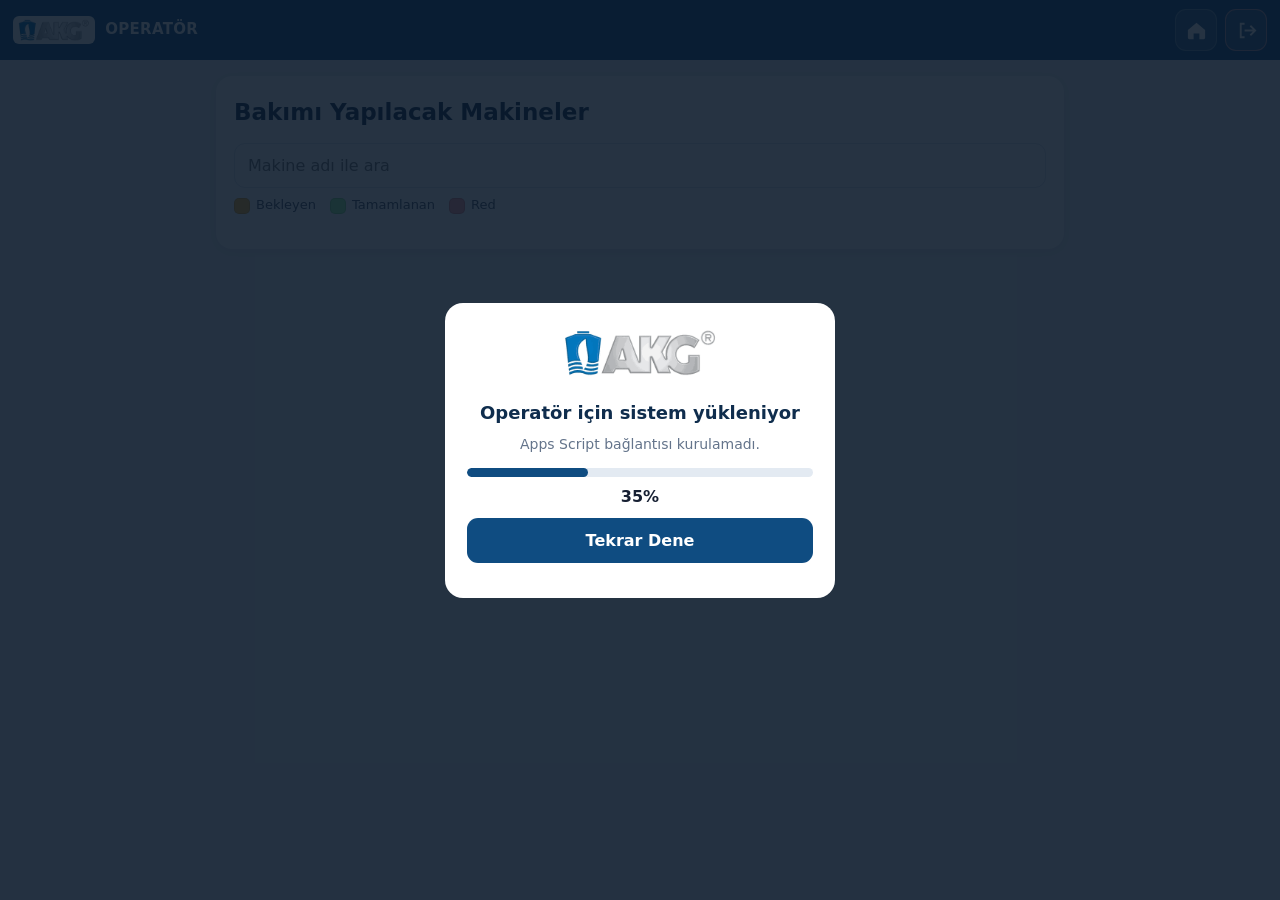
<file: weekly-maintenance.html>
<!doctype html>
<html lang="tr">
<head>
<meta charset="utf-8">
<meta name="viewport" content="width=device-width,initial-scale=1,viewport-fit=cover">
<title>OP Paneli V5.4.34</title>
<link rel="preconnect" href="https://script.google.com" crossorigin>
<link rel="dns-prefetch" href="https://script.google.com">
<link rel="preconnect" href="https://script.googleusercontent.com" crossorigin>
<link rel="preconnect" href="https://lh3.googleusercontent.com" crossorigin>
<link rel="dns-prefetch" href="https://unpkg.com">
<link rel="dns-prefetch" href="https://cdn.jsdelivr.net">
<link rel="stylesheet" href="style.css">
<link rel="stylesheet" href="mobil-tasma-duzeltme.css">
<style>
/* ===== Makine kartı ve durum barı ===== */
.machine-card{display:block;width:100%;max-width:100%;text-align:left;background:#fff;color:#172033;border:1px solid #dce5ef;border-radius:12px;padding:14px 16px;margin:10px 0;cursor:pointer;font:inherit}
.machine-card:hover{border-color:#0f4c81;box-shadow:0 4px 14px #0f172a18}
.machine-card .mc-name{display:block;font-size:17px;font-weight:800;color:#0f2d4d;margin-bottom:10px;line-height:1.25;overflow-wrap:anywhere;min-width:0}
.step-bar{display:flex;flex-wrap:wrap;gap:6px;max-width:100%}
.step{display:grid;place-items:center;min-width:34px;height:34px;padding:0 8px;border-radius:9px;font-weight:900;font-size:15px;color:#1b2430;border:1px solid #00000022;line-height:1;flex:0 0 auto}
.step.bekleyen{background:#FFB733}
.step.tamamlanan{background:#99FF99}
.step.red{background:#FF9999}
.step-legend{display:flex;flex-wrap:wrap;gap:14px;align-items:center;margin:4px 0 14px;font-size:13px;color:#475569}
.step-legend span{display:flex;align-items:center;gap:6px}
.step-legend i{width:16px;height:16px;border-radius:5px;border:1px solid #00000022;display:inline-block;flex:none}
.mc-progress{display:block;margin-top:9px;font-size:12px;color:#64748b;font-weight:700;overflow-wrap:anywhere}
#taskList .listBtn{display:flex;align-items:flex-start;gap:12px;width:100%;max-width:100%;text-align:left}
.task-no{display:grid;place-items:center;min-width:34px;height:34px;border-radius:9px;font-weight:900;color:#1b2430;border:1px solid #00000022;flex:0 0 auto;margin-top:2px}
.task-no.bekleyen{background:#FFB733}
.task-no.tamamlanan{background:#99FF99}
.task-no.red{background:#FF9999}
.task-text{display:flex;flex-direction:column;gap:3px;flex:1 1 auto;min-width:0;text-align:left}
.task-text b{font-size:15px;line-height:1.3;overflow-wrap:anywhere}
.task-text small{color:#64748b;line-height:1.3;overflow-wrap:anywhere}

/* ===== V5.4.30 Birim kart renkleri ===== */
#taskList .listBtn.birim-elektrik{background:#FFFF66}
#taskList .listBtn.birim-mekanik{background:#66FFFF}
#taskList .listBtn.birim-dis{background:#D6C1A6}
#taskList .listBtn.birim-isg{background:#FF5B3A}
#taskList .listBtn[class*="birim-"]{border-color:#00000026}
#taskList .listBtn[class*="birim-"]:hover{filter:brightness(.95)}
#taskList .listBtn[class*="birim-"] .task-text b{color:#111827}
#taskList .listBtn[class*="birim-"] .task-text small{color:#1f2937}
#taskList .listBtn.birim-isg .task-text b,
#taskList .listBtn.birim-isg .task-text small{color:#fff}
/* Durum kutusu renkli zeminde net görünsün */
#taskList .listBtn[class*="birim-"] .task-no{border:2px solid #111827;box-shadow:0 1px 0 #ffffff99}
.birim-etk{display:inline-block;margin-top:4px;padding:2px 9px;border-radius:99px;font-size:11px;font-weight:800;
  background:#ffffffcc;color:#111827;border:1px solid #00000026;width:max-content}
.birim-lejant{display:flex;flex-wrap:wrap;gap:12px;margin:2px 0 10px;font-size:12px;color:#475569;font-weight:600}
.birim-lejant span{display:flex;align-items:center;gap:6px}
.birim-lejant i{width:14px;height:14px;border-radius:4px;border:1px solid #00000026;display:inline-block}

/* ===== V5.4.31 Kontrol ekranı bakım bilgi kartı ===== */
.bakim-kart{margin:10px 0 14px;padding:14px 16px;border-radius:12px;border:1px solid #dce5ef;background:#f8fafc}
.bakim-kart.birim-elektrik{background:#FFFF66;border-color:#00000026}
.bakim-kart.birim-mekanik{background:#66FFFF;border-color:#00000026}
.bakim-kart.birim-dis{background:#D6C1A6;border-color:#00000026}
.bakim-kart.birim-isg{background:#FF5B3A;border-color:#00000026;color:#fff}
.bakim-kart .bk-baslik{display:block;font-size:11px;font-weight:800;letter-spacing:.6px;text-transform:uppercase;opacity:.75}
.bakim-kart .bk-metin{display:block;margin:3px 0 10px;font-size:17px;font-weight:800;line-height:1.35;overflow-wrap:anywhere}
.bakim-kart .bk-satir{display:flex;flex-wrap:wrap;gap:8px}
.bk-etk{display:inline-flex;align-items:center;gap:6px;padding:5px 11px;border-radius:99px;font-size:13px;font-weight:800;
  background:#ffffffd9;color:#111827;border:1px solid #00000026}
.bk-etk svg{width:15px;height:15px;fill:currentColor}
.bk-etk.foto-zorunlu{background:#b11f2e;color:#fff;border-color:#b11f2e}
.bk-etk.foto-istege{background:#ffffffd9;color:#475569}
.bk-istenen{margin-top:10px;font-size:14px}
.bk-istenen b{font-weight:800}
#proofLabel{display:flex;align-items:center;gap:6px;flex-wrap:wrap}
#proofZorunlu{display:none;padding:2px 9px;border-radius:99px;background:#b11f2e;color:#fff;font-size:11px;font-weight:900;letter-spacing:.4px}
#proofZorunlu.goster{display:inline-block}
#proof.eksik{border-color:#b11f2e;box-shadow:0 0 0 3px #b11f2e22}
/* ===== V5.4.32 Fotoğraf çekme alanı ===== */
#proof{position:absolute;width:1px;height:1px;opacity:0;pointer-events:none}
.foto-alan{margin:8px 0 12px;padding:14px;border-radius:14px;border:2px dashed #cbd5e1;background:#f8fafc}
.foto-alan.zorunlu{border:2px solid #b11f2e;background:#fff1f1}
.foto-alan.tamam{border:2px solid #167a42;background:#effaf3}
.foto-alan.eksik{animation:titre .4s ease 2}
@keyframes titre{0%,100%{transform:translateX(0)}25%{transform:translateX(-6px)}75%{transform:translateX(6px)}}
.foto-uyari{display:none;align-items:center;gap:12px;margin-bottom:12px;color:#7a1414}
.foto-alan.zorunlu .foto-uyari{display:flex}
.foto-uyari .ikon{width:48px;height:48px;border-radius:50%;background:#b11f2e;display:grid;place-items:center;flex:none}
.foto-uyari .ikon svg{width:26px;height:26px;fill:#fff}
.foto-uyari b{display:block;font-size:16px;font-weight:900}
.foto-uyari small{display:block;font-size:13px;line-height:1.35}
.foto-cek-btn{display:flex !important;align-items:center;justify-content:center;gap:10px;width:100%;margin:0 !important;
  padding:16px !important;font-size:18px !important;font-weight:900;border-radius:12px;background:#0f4c81}
.foto-alan.zorunlu .foto-cek-btn{background:#b11f2e}
.foto-alan.zorunlu .foto-cek-btn:hover{background:#8f1824}
.foto-cek-btn svg{width:28px;height:28px;fill:#fff;flex:none}
.foto-onizleme{display:none;align-items:center;gap:12px;margin-top:12px}
.foto-alan.tamam .foto-onizleme{display:flex}
.foto-onizleme img{width:96px;height:96px;object-fit:cover;border-radius:10px;border:2px solid #167a42;flex:none}
.foto-onizleme .bilgi{flex:1 1 auto;min-width:0;color:#167a42;font-weight:800;font-size:14px}
.foto-onizleme .bilgi small{display:block;color:#475569;font-weight:600;font-size:12px;overflow-wrap:anywhere}
.foto-alan.tamam .foto-cek-btn{background:#475569;font-size:15px !important;padding:11px !important}
.foto-alan.tamam .foto-cek-btn svg{width:22px;height:22px}
#save.kilitli{background:#94a3b8 !important;cursor:not-allowed;opacity:1}
.foto-gerekli{display:inline-flex;align-items:center;gap:5px;margin-top:4px;margin-left:6px;padding:3px 10px;border-radius:99px;
  background:#b11f2e;color:#fff;font-size:11px;font-weight:900;width:max-content}
.foto-gerekli svg{width:13px;height:13px;fill:#fff}
.etk-satir{display:flex;flex-wrap:wrap;align-items:center}

/* ===== V5.4.33 Referans resim standart çerçeve ===== */
.ref-cerceve{position:relative;width:100%;aspect-ratio:4 / 3;max-height:420px;margin:10px 0 12px;
  border:1px solid #dce5ef;border-radius:14px;background:#0b1626;overflow:hidden;cursor:zoom-in}
.ref-cerceve img#ref{position:absolute !important;inset:0;width:100% !important;height:100% !important;max-width:none !important;
  margin:0 !important;border:0 !important;border-radius:0 !important;object-fit:contain !important;display:block}
.ref-cerceve .ref-ipucu{position:absolute;right:10px;bottom:10px;padding:5px 10px;border-radius:99px;
  background:#000000a6;color:#fff;font-size:12px;font-weight:700;pointer-events:none}
.ref-cerceve.bos{display:grid;place-items:center;cursor:default;background:#f4f7fb;border-style:dashed}
.ref-cerceve.bos::after{content:"Referans resim yok";color:#94a3b8;font-size:14px;font-weight:600}
.ref-cerceve.bos .ref-ipucu{display:none}
.ref-modal{position:fixed;inset:0;z-index:13000;display:flex;align-items:center;justify-content:center;padding:14px;background:#050d16f2}
.ref-modal img{max-width:100%;max-height:82vh;object-fit:contain;border-radius:10px;background:#0b1626}
.ref-modal-kart{display:flex;flex-direction:column;gap:10px;width:min(900px,100%);align-items:center}
.ref-modal-kart button{margin:0;width:100%}
@media(max-width:600px){.ref-cerceve{max-height:300px}}

/* ===== RED açıklama zorunluluğu ===== */
#descLabel{display:flex;align-items:center;gap:6px;flex-wrap:wrap}
#descZorunlu{display:none;padding:2px 9px;border-radius:99px;background:#FF9999;color:#7a1414;font-size:11px;font-weight:900;letter-spacing:.4px}
#descZorunlu.goster{display:inline-block}
#desc.eksik{border-color:#b11f2e;box-shadow:0 0 0 3px #b11f2e22}
.red-uyari{display:none;margin-top:8px;padding:11px 13px;background:#fff1f1;border:1px solid #ffc9c9;border-radius:10px;font-size:13px;color:#7a1414;line-height:1.45}
.red-uyari.goster{display:block}
.sayac{font-size:12px;color:#64748b;text-align:right;margin-top:-4px}
/* ===== V5.4.34 Ölçülen değer ===== */
.olcum-alan{margin:6px 0 10px;padding:14px;border-radius:12px;border:2px solid #0f4c81;background:#eef4ff}
.olcum-alan label{margin-top:0;display:flex;align-items:center;gap:6px;flex-wrap:wrap;color:#0f2d4d;font-weight:800}
.olcum-alan .zorunlu-etk{padding:2px 9px;border-radius:99px;background:#0f4c81;color:#fff;font-size:11px;font-weight:900}
.olcum-hedef{font-size:13px;color:#334155;margin:4px 0 2px}
.olcum-hedef b{color:#0f2d4d}
#measured{font-size:18px;font-weight:700}
#measured.eksik{border-color:#b11f2e;box-shadow:0 0 0 3px #b11f2e22}
.olcum-alan.eksik{border-color:#b11f2e;background:#fff1f1}
/* ===== V5.4.28 Yönetici QR atlama bilgisi ===== */
.admin-bilgi{display:flex;align-items:center;gap:8px;margin:4px 0 10px;padding:9px 12px;border-radius:10px;
  background:#eef4ff;border:1px solid #c7d8f5;color:#0f4c81;font-size:13px;font-weight:700}
.admin-bilgi svg{width:18px;height:18px;fill:#0f4c81;flex:none}

/* ===== QR kamera alanı ===== */
#reader{width:100%;max-width:420px;min-height:260px;margin:12px auto;background:#0b1626;border-radius:14px;overflow:hidden;display:grid;place-items:center}
#reader video{width:100%!important;height:auto!important;display:block;object-fit:cover}
#reader canvas{max-width:100%}
#reader:empty::before{content:"Kamera kapalı";color:#7c93ad;font-size:14px}
.qr-actions{display:flex;flex-wrap:wrap;gap:8px;margin:10px 0}
.qr-actions button{width:auto;flex:1 1 150px;margin:0}
.qr-state{font-weight:700;margin:6px 0;overflow-wrap:anywhere}
.qr-state.ok{color:#167a42}
.qr-state.err{color:#c62828}

/* ===== QR uyarı modalı ===== */
.qr-modal{position:fixed;inset:0;z-index:12000;display:flex;align-items:center;justify-content:center;padding:18px;background:#081728e0}
.qr-modal-card{width:min(430px,100%);max-width:calc(100vw - 28px);max-height:88vh;overflow-y:auto;background:#fff;border-radius:20px;padding:26px 22px;text-align:center;box-shadow:0 24px 60px #00000055}
.qr-modal-icon{display:grid;place-items:center;width:78px;height:78px;margin:0 auto 14px;border-radius:50%;font-size:40px;font-weight:900;line-height:1}
.qr-modal-icon.err{background:#FF9999;color:#7a1414}
.qr-modal-icon.warn{background:#FFB733;color:#6b3b00}
.qr-modal-card h2{margin:0 0 10px;font-size:21px;color:#12243a}
.qr-modal-card p{margin:7px 0;color:#42536b;font-size:15px;line-height:1.45;overflow-wrap:anywhere}
.qr-compare{margin:15px 0;text-align:left;background:#f4f7fb;border-radius:12px;padding:13px 15px;font-size:13px}
.qr-compare div{display:flex;justify-content:space-between;gap:12px;padding:5px 0;border-bottom:1px dashed #d3dde9}
.qr-compare div:last-child{border-bottom:0}
.qr-compare b{color:#0f2d4d;flex:none;min-width:0}
.qr-compare span{color:#c62828;font-weight:800;text-align:right;overflow-wrap:anywhere;min-width:0}
.qr-compare .ok-val{color:#167a42}
.qr-modal-actions{display:grid;gap:9px;margin-top:6px}
.qr-modal-actions button{margin:0;width:100%}
.qr-help-list{text-align:left;margin:12px 0 0;padding:12px 14px;background:#fff7e6;border:1px solid #ffd591;border-radius:11px;font-size:13px;color:#7a4b00}
.qr-help-list ul{margin:6px 0 0 18px;padding:0}
.qr-help-list li{margin:4px 0;overflow-wrap:anywhere}
@media(max-width:600px){.step,.task-no{min-width:31px;height:31px;font-size:14px}.machine-card .mc-name{font-size:16px}#reader{min-height:230px}.qr-modal-card{padding:22px 17px}}
@media(max-width:380px){.step,.task-no{min-width:28px;height:28px;font-size:13px}}
</style>
</head>
<body>
<header class="op-header"><div class="op-identity"><img src="AKGLOG.png" alt="AKG"><strong id="headerOperator">OPERATÖR</strong></div><nav class="op-menu"><button id="mainMenuBtn" class="icon-button" type="button" title="Ana Menü" aria-label="Ana Menü"><svg viewBox="0 0 24 24"><path d="M3 11.5 12 4l9 7.5v8a1.5 1.5 0 0 1-1.5 1.5H15v-6H9v6H4.5A1.5 1.5 0 0 1 3 19.5z"/></svg></button><button id="exitBtn" class="icon-button exit-button" type="button" title="Çıkış" aria-label="Çıkış"><svg viewBox="0 0 24 24"><path d="M10 4H5v16h5v-2H7V6h3zm8.6 7-3.3-3.3 1.4-1.4L22.4 12l-5.7 5.7-1.4-1.4 3.3-3.3H10v-2z"/></svg></button></nav></header>
<main>
<section id="machines" class="card">
  <h1>Bakımı Yapılacak Makineler</h1>
  <input id="search" placeholder="Makine adı ile ara">
  <div class="step-legend">
    <span><i style="background:#FFB733"></i>Bekleyen</span>
    <span><i style="background:#99FF99"></i>Tamamlanan</span>
    <span><i style="background:#FF9999"></i>Red</span>
  </div>
  <div id="machineList"></div>
  <div id="msg"></div>
</section>

<section id="qr" class="card hide">
  <button onclick="leaveQr()">← Geri</button>
  <h2 id="qrName"></h2>
  <p class="muted">Makine üzerindeki QR etiketini kameraya okutun.</p>
  <div id="reader"></div>
  <div class="qr-actions">
    <button id="camStart" type="button">Kamerayı Başlat</button>
    <button id="camSwitch" class="secondary hide" type="button">Kamerayı Değiştir</button>
    <button id="camStop" class="secondary hide" type="button">Kamerayı Durdur</button>
  </div>
  <div id="qrState" class="qr-state"></div>
</section>

<section id="tasks" class="card hide"><button onclick="step('machines')">← Makineler</button><h2 id="taskName"></h2>
  <div id="adminBilgi" class="admin-bilgi hide"><svg viewBox="0 0 24 24"><path d="M12 1 3 5v6c0 5.5 3.8 10.7 9 12 5.2-1.3 9-6.5 9-12V5zm-1 15-4-4 1.4-1.4L11 13.2l5.6-5.6L18 9z"/></svg>Yönetici girişi: QR doğrulaması atlandı.</div>
  <div class="birim-lejant">
    <span><i style="background:#FFFF66"></i>Elektrik</span>
    <span><i style="background:#66FFFF"></i>Mekanik</span>
    <span><i style="background:#D6C1A6"></i>Dış Servis</span>
    <span><i style="background:#FF5B3A"></i>İş Güvenliği</span>
  </div>
  <div id="taskList"></div></section>

<section id="control" class="card hide">
  <button onclick="step('tasks')">← Bakımlar</button>
  <h2 id="controlName"></h2>
  <!-- V5.4.33: Standart boyutlu referans resim çerçevesi -->
  <div id="refCerceve" class="ref-cerceve bos">
    <img id="ref" class="hide" decoding="async" alt="Referans resim">
    <span class="ref-ipucu">🔍 Büyütmek için dokunun</span>
  </div>
  <!-- V5.4.31: Bakım açıklaması, birim ve fotoğraf bilgisi resmin altında -->
  <div id="bakimKart" class="bakim-kart">
    <span class="bk-baslik">Yapılacak Bakım</span>
    <span id="bkMetin" class="bk-metin"></span>
    <div class="bk-satir">
      <span id="bkBirim" class="bk-etk"></span>
      <span id="bkFoto" class="bk-etk"></span>
    </div>
    <div class="bk-istenen"><b>İstenen:</b> <span id="target"></span></div>
  </div>
  <!-- V5.4.34: İstenen değer varsa ölçülen değer zorunlu -->
  <div id="olcumAlan" class="olcum-alan hide">
    <label for="measured">Ölçülen Değer / Tespit <span class="zorunlu-etk">ZORUNLU</span></label>
    <div class="olcum-hedef">İstenen: <b id="olcumHedef"></b></div>
    <input id="measured" type="text" autocomplete="off" placeholder="Ölçtüğünüz değeri veya tespitinizi yazın (ör. 12 bar)">
  </div>
  <label for="result">Sonuç</label>
  <select id="result">
    <option value="">Sonuç seçin</option>
    <option>UYGUN</option>
    <option>RED</option>
  </select>
  <label id="descLabel" for="desc">Açıklama <span id="descZorunlu">ZORUNLU</span></label>
  <textarea id="desc" placeholder="Açıklama"></textarea>
  <div id="descSayac" class="sayac"></div>
  <div id="redUyari" class="red-uyari">
    <b>RED verdiniz.</b> Arızanın ne olduğunu en az 10 karakterle açıklayın.
    Bu açıklama üst menüdeki <b>RED Verilen Bakımlar</b> ekranında görüntülenecektir.
  </div>
  <label id="proofLabel" for="proof">Kanıt Fotoğrafı <span id="proofZorunlu">ZORUNLU</span></label>
  <div id="fotoAlan" class="foto-alan">
    <div class="foto-uyari">
      <span class="ikon"><svg viewBox="0 0 24 24"><path d="M12 9a3.2 3.2 0 1 0 0 6.4A3.2 3.2 0 0 0 12 9m8-3h-3.2L15 4H9L7.2 6H4a2 2 0 0 0-2 2v12a2 2 0 0 0 2 2h16a2 2 0 0 0 2-2V8a2 2 0 0 0-2-2"/></svg></span>
      <span><b>Yönetici bu bakım için fotoğraf istiyor</b><small>Fotoğraf çekmeden kontrol kaydedilemez.</small></span>
    </div>
    <button id="fotoCekBtn" class="foto-cek-btn" type="button">
      <svg viewBox="0 0 24 24"><path d="M12 9a3.2 3.2 0 1 0 0 6.4A3.2 3.2 0 0 0 12 9m8-3h-3.2L15 4H9L7.2 6H4a2 2 0 0 0-2 2v12a2 2 0 0 0 2 2h16a2 2 0 0 0 2-2V8a2 2 0 0 0-2-2"/></svg>
      <span id="fotoCekYazi">Fotoğraf Çek</span>
    </button>
    <div class="foto-onizleme">
      <img id="fotoOnizleme" alt="Çekilen fotoğraf">
      <div class="bilgi">✓ Fotoğraf eklendi<small id="fotoAd"></small></div>
    </div>
  </div>
  <input id="proof" type="file" accept="image/*" capture="environment">
  <button id="save">Kontrolü Kaydet</button>
  <div id="saveMsg"></div>
</section>
</main>

<div id="qrModal" class="qr-modal hide"><div class="qr-modal-card">
  <div id="qrModalIcon" class="qr-modal-icon err">!</div>
  <h2 id="qrModalTitle"></h2>
  <div id="qrModalBody"></div>
  <div class="qr-modal-actions">
    <button id="qrModalRetry" type="button">Tekrar Okut</button>
    <button id="qrModalBack" class="secondary" type="button">Makine Listesine Dön</button>
  </div>
</div></div>

<div id="menuConfirm" class="confirm-overlay hide"><div class="confirm-card"><h2>Ana menüye dönülsün mü?</h2><p>Bu ekrandan ayrılırsanız makineyi yeniden seçmeniz ve QR kodunu tekrar okutmanız gerekir.</p><div class="confirm-actions"><button id="cancelMenu" class="secondary">Vazgeç</button><button id="confirmMenu">Ana Menüye Dön</button></div></div></div>
<div id="loader" class="overlay"><div class="modal"><img src="AKGLOG.png" alt="AKG"><h2 id="loadTitle">Sistem yükleniyor</h2><p id="loadText">Kullanıcı bilgileri hazırlanıyor...</p><div class="track"><div id="bar"></div></div><b id="percent">0%</b><button id="retry" class="hide">Tekrar Dene</button></div></div>
<div id="refModal" class="ref-modal hide"><div class="ref-modal-kart">
  <img id="refBuyuk" alt="Referans resim">
  <button id="refKapat" class="secondary" type="button">Kapat</button>
</div></div>
<iframe name="postFrame" class="hide" title="Kayıt"></iframe>
<form id="postForm" target="postFrame" method="post" class="hide"><input name="action" value="saveMaintenanceResultWithImage"><input name="payload" id="payload"><input name="imageBase64" id="base64"><input name="imageName" id="imageName"><input name="imageType" id="imageType"></form>

<script src="net.js"></script>
<script>
'use strict';
/* Operatör Paneli V5.4.28
   RED seçildiğinde açıklama zorunludur (en az 10 karakter).
   V5.4.28: Yönetici (admin) yetkili kullanıcı makineyi seçince QR okutmadan
   doğrudan bakım listesine girer. Operatörler için QR zorunluluğu aynen devam eder.
   V5.4.29: "Kayıt yanıtı alınamadı" düzeltmesi. Bekleme 60 saniye; süre dolunca
   kayıt, istek numarası (clientRequestId) ile sunucuda aranır. Kayıt varsa başarılı sayılır.
   V5.4.30: Bakım kartları bakımı yapan birimin rengiyle boyanır (admin ekranıyla aynı).
   Elektrik #FFFF66 | Mekanik #66FFFF | Dış Servis #D6C1A6 | İş Güvenliği #FF5B3A
   Numara kutusu durum rengini korur (bekleyen / tamamlanan / red).
   V5.4.31: Kontrol ekranında bakım açıklaması resmin altında; bakımı yapan birim
   ve yöneticinin kanıt fotoğrafı isteyip istemediği açıkça gösterilir.
   V5.4.32: Fotoğraf zorunluysa Kaydet düğmesi fotoğraf çekilene kadar kilitli.
   Büyük "Fotoğraf Çek" düğmesi, önizleme, "Yeniden Çek" ve bakım listesinde
   "Fotoğraf gerekli" işareti.
   V5.4.33: Referans resim standart boyutlu çerçevede (4:3). Resim kırpılmaz,
   çerçeveye sığdırılır; dokununca tam ekran açılır.
   V5.4.34: Bakımda "İstenen" değer varsa operatör "Ölçülen Değer / Tespit" alanını
   doldurmak zorundadır. Değer E-Tablodaki MeasuredValue sütununa yazılır.
*/
const SESSION = CMMS.SESSION, $ = id => document.getElementById(id);
const STATUS_KEY = 'cmmsDurum_V5421'; /* V5.4.21 anahtarı korunuyor; mevcut renkler kaybolmasın */
const RED_MIN = 10;

let machineData = [], filtered = [], byMachine = {}, selectedMachine = null,
    taskData = [], selectedTask = null, pending = null,
    pendingTimer = null, currentStep = 'machines', qrLibPromise = null,
    statusMap = {}, qr = null, qrRunning = false,
    cameraList = [], cameraIndex = 0, modalOpen = false, lastBadScan = '';

function step(id){ currentStep=id; ['machines','qr','tasks','control'].forEach(x=>$(x).classList.toggle('hide',x!==id)); $('mainMenuBtn').disabled=false; window.scrollTo(0,0); }
function esc(v){ return String(v??'').replace(/[&<>"']/g,c=>({'&':'&amp;','<':'&lt;','>':'&gt;','"':'&quot;',"'":'&#39;'}[c])); }
function getSessionUser(){ for(const k of [SESSION,'haftalikBakimV530User','cmmsUser']) try{ const u=JSON.parse(sessionStorage.getItem(k)||'null'); if(u&&(u.operator||u.name||u.fullName)) return u; }catch(e){} return {}; }
function shortName(n){ const p=String(n||'').trim().split(/\s+/).filter(Boolean); return !p.length?'OPERATÖR':p.length===1?p[0].toLocaleUpperCase('tr'):(p[0][0]+'.'+p.at(-1)).toLocaleUpperCase('tr'); }
function weekKey(){ return CMMS.weekKey(); }
/* V5.4.28: Oturumdaki kullanıcı yönetici mi? */
function isAdmin(){ return String(getSessionUser().role||'').toLocaleLowerCase('tr').includes('admin'); }
let qrAtlandi = false;

/* ---------- Durum yönetimi ---------- */
function sKey(machineId,templateId){ return machineId+'||'+templateId; }
function loadLocalStatus(){
  try{ const box=JSON.parse(localStorage.getItem(STATUS_KEY)||'null');
    if(box && box.week===weekKey() && box.map) return box.map; }catch(e){}
  return {};
}
function saveLocalStatus(){
  try{ localStorage.setItem(STATUS_KEY, JSON.stringify({week:weekKey(),map:statusMap})); }catch(e){}
}
function mergeServerStatus(r){
  [r.results,r.records,r.maintenanceResults,r.weeklyResults,r.sonuclar]
    .filter(x=>Array.isArray(x))
    .forEach(list=>list.forEach(x=>{
      const mid=x.machineId||x.makineId, tid=x.templateId||x.bakimId;
      if(!mid||!tid) return;
      if(x.weekKey && String(x.weekKey).indexOf('W')>-1 && String(x.weekKey)!==weekKey()) return;
      const res=String(x.result||x.sonuc||'').toLocaleUpperCase('tr');
      statusMap[sKey(mid,tid)] = res.indexOf('RED')>-1 ? 'red' : 'tamamlanan';
    }));
  saveLocalStatus();
}
function statusOf(machineId,templateId){ return statusMap[sKey(machineId,templateId)] || 'bekleyen'; }
function tasksOf(machineId){ return (byMachine[machineId]||[]).filter(x=>x.active).sort((a,b)=>(a.orderNo||1)-(b.orderNo||1)); }

/* ---------- Çoklu kimlik eşleştirme ---------- */
function norm(v){
  return String(v||'').toLocaleUpperCase('tr')
    .normalize('NFD').replace(/[\u0300-\u036f]/g,'')
    .replace(/[^A-Z0-9]/g,'');
}
function extractPayload(raw){
  let v = String(raw||'').trim();
  if(/^\s*\{/.test(v)){
    try{ const o=JSON.parse(v);
      v = o.machineCode || o.toplamMakineKodu || o.id || o.machineId || o.machineName || v;
    }catch(e){}
  }
  if(/^https?:\/\//i.test(v)){
    try{ const u=new URL(v);
      v = u.searchParams.get('id') || u.searchParams.get('machineId') ||
          u.searchParams.get('kod') || u.hash.replace('#','') ||
          u.pathname.split('/').filter(Boolean).pop() || v;
    }catch(e){}
  }
  return v;
}
function machineIdentities(m){
  if(!m) return [];
  const ad = m.machineName || '';
  const cc = m.costCenter || m.maliyetMerkezi || '';
  return [ m.id, m.machineId, m.code, m.machineCode, m.qrCode,
           m.toplamMakineKodu, m.totalMachineCode,
           ad, cc, ad+cc, ad+'-'+cc, cc+ad ]
    .map(norm).filter(x=>x && x.length>=3);
}
function matchesMachine(raw, m){
  const okunan = norm(extractPayload(raw));
  if(!okunan || okunan.length < 3) return false;
  const kimlikler = machineIdentities(m);
  if(kimlikler.some(k => k === okunan)) return true;
  const gucluler = kimlikler.filter(k => k.length >= 6);
  return gucluler.some(k => okunan.indexOf(k) > -1 || k.indexOf(okunan) > -1);
}
function findMachineByScan(raw){
  return machineData.find(m => matchesMachine(raw, m)) || null;
}

/* ---------- QR modal ---------- */
function openQrModal(opt){
  modalOpen = true;
  $('qrModalIcon').className = 'qr-modal-icon ' + (opt.type||'err');
  $('qrModalIcon').textContent = opt.icon || '!';
  $('qrModalTitle').textContent = opt.title || '';
  $('qrModalBody').innerHTML = opt.body || '';
  $('qrModalRetry').textContent = opt.retryText || 'Tekrar Okut';
  $('qrModalRetry').classList.toggle('hide', opt.hideRetry === true);
  $('qrModal').classList.remove('hide');
}
function closeQrModal(){ modalOpen=false; $('qrModal').classList.add('hide'); }

function showWrongMachineModal(raw){
  const okunan = extractPayload(raw);
  const baska = findMachineByScan(raw);
  const beklenen = (selectedMachine.machineName||'') +
    (selectedMachine.costCenter ? ' - ' + selectedMachine.costCenter : '');
  let body = '<p>Okuttuğunuz QR etiketi seçtiğiniz makineye ait değil.</p>' +
    '<div class="qr-compare">' +
      '<div><b>Seçtiğiniz makine</b><span class="ok-val">' + esc(beklenen) + '</span></div>' +
      '<div><b>Okunan etiket</b><span>' + esc(okunan) + '</span></div>' +
    '</div>';
  if(baska){
    body += '<p><b>Bu etiket şu makineye ait:</b><br>' + esc(baska.machineName) + '</p>' +
      '<p>Doğru makinenin başına gidin veya listeye dönüp <b>' + esc(baska.machineName) + '</b> makinesini seçin.</p>';
  }else{
    body += '<div class="qr-help-list"><b>Kontrol edin</b><ul>' +
      '<li>Doğru makinenin başında mısınız?</li>' +
      '<li>Etiket başka bir makineye ait olabilir.</li>' +
      '<li>Etiket sistemde tanımlı olmayabilir; bakım sorumlusuna bildirin.</li>' +
      '</ul></div>';
  }
  openQrModal({ type:'err', icon:'✕', title:'Hatalı Makine Etiketi', body });
}

/* ---------- QR kütüphanesi ---------- */
function loadScript(src){
  return new Promise(ok=>{
    const s=document.createElement('script');
    s.src=src; s.async=true;
    s.onload=()=>ok(true); s.onerror=()=>ok(false);
    document.head.appendChild(s);
  });
}
function loadQrLib(){
  if (window.Html5Qrcode) return Promise.resolve(true);
  if (qrLibPromise) return qrLibPromise;
  qrLibPromise = (async ()=>{
    let ok = await loadScript('https://unpkg.com/html5-qrcode@2.3.8/html5-qrcode.min.js');
    if(!ok || !window.Html5Qrcode){
      ok = await loadScript('https://cdn.jsdelivr.net/npm/html5-qrcode@2.3.8/html5-qrcode.min.js');
    }
    return Boolean(window.Html5Qrcode);
  })();
  return qrLibPromise;
}

function qrState(text, cls){
  $('qrState').textContent = text || '';
  $('qrState').className = 'qr-state ' + (cls||'');
}
function isSecure(){
  return window.isSecureContext || location.protocol==='https:' ||
         location.hostname==='localhost' || location.hostname==='127.0.0.1';
}
function qrboxSize(){
  const w = $('reader').clientWidth || 320;
  const size = Math.max(160, Math.min(300, Math.floor(w * 0.72)));
  return { width:size, height:size };
}
function pickBackCamera(list){
  const arka = list.find(c=>/back|rear|arka|environment/i.test(c.label||''));
  if(arka) return list.indexOf(arka);
  return list.length>1 ? list.length-1 : 0;
}
async function hardResetReader(){
  if(qr){
    try{ if(qrRunning) await qr.stop(); }catch(e){}
    try{ qr.clear(); }catch(e){}
  }
  qr=null; qrRunning=false;
  $('reader').innerHTML='';
}

async function startCamera(useIndex){
  if(!isSecure()){
    qrState('Kamera açılamıyor: sayfa güvenli değil.', 'err');
    openQrModal({
      type:'warn', icon:'⚠', title:'Kamera Açılamıyor',
      body:'<p>Tarayıcı kamerayı yalnızca <b>https://</b> adreslerde açar.</p>' +
           '<div class="qr-compare"><div><b>Şu anki adres</b><span>' + esc(location.protocol+'//'+location.host) + '</span></div></div>' +
           '<div class="qr-help-list"><b>Çözüm</b><ul>' +
           '<li>Sayfayı https:// ile açın.</li>' +
           '<li>Dosyayı bilgisayardan çift tıklayarak açtıysanız kamera çalışmaz.</li>' +
           '<li>Bakım sorumlusuna bildirin.</li></ul></div>',
      hideRetry:true
    });
    return;
  }
  if(!navigator.mediaDevices || !navigator.mediaDevices.getUserMedia){
    qrState('Bu tarayıcı kamerayı desteklemiyor.', 'err');
    openQrModal({
      type:'warn', icon:'⚠', title:'Tarayıcı Desteklemiyor',
      body:'<div class="qr-help-list"><b>Yapılacaklar</b><ul>' +
           '<li>Android için Chrome, iPhone için Safari kullanın.</li>' +
           '<li>WhatsApp veya Teams içinden açtıysanız bağlantıyı kopyalayıp tarayıcıda açın.</li>' +
           '</ul></div>',
      hideRetry:true
    });
    return;
  }

  $('camStart').disabled = true;
  qrState('Kamera kütüphanesi yükleniyor...');

  const libOk = await loadQrLib();
  if(!libOk){
    $('camStart').disabled=false;
    qrState('QR kütüphanesi yüklenemedi.', 'err');
    openQrModal({
      type:'err', icon:'✕', title:'QR Kütüphanesi Yüklenemedi',
      body:'<div class="qr-help-list"><b>Olası nedenler</b><ul>' +
           '<li>İnternet bağlantısı yok.</li>' +
           '<li>Şirket ağı kütüphane adresini engelliyor.</li>' +
           '<li>Mobil veriye geçip tekrar deneyin.</li></ul></div>',
      retryText:'Tekrar Dene'
    });
    return;
  }

  await hardResetReader();
  qrState('Kamera izni isteniyor...');

  try{
    if(!cameraList.length){
      try{ cameraList = await Html5Qrcode.getCameras() || []; }catch(e){ cameraList=[]; }
    }
    if(cameraList.length){
      cameraIndex = (useIndex===undefined) ? pickBackCamera(cameraList) : (useIndex % cameraList.length);
    }
    qr = new Html5Qrcode('reader', { verbose:false });
    const config = { fps:10, qrbox:qrboxSize(), aspectRatio:1.0,
                     experimentalFeatures:{ useBarCodeDetectorIfSupported:true } };
    let started = false;
    if(useIndex===undefined){
      try{ await qr.start({ facingMode:{ exact:'environment' } }, config, onScan, ()=>{}); started=true; }catch(e){}
    }
    if(!started && cameraList.length){
      await qr.start({ deviceId:{ exact: cameraList[cameraIndex].id } }, config, onScan, ()=>{});
      started = true;
    }
    if(!started){
      await qr.start({ facingMode:'environment' }, config, onScan, ()=>{});
      started = true;
    }
    qrRunning = true;
    $('camStart').classList.add('hide');
    $('camStop').classList.remove('hide');
    if(cameraList.length>1) $('camSwitch').classList.remove('hide');
    qrState('Kamera açık. QR etiketini çerçeveye getirin.', 'ok');
  }catch(err){
    qrRunning=false;
    $('camStart').disabled=false;
    $('camStart').classList.remove('hide');
    handleCameraError(err);
  }
}

function handleCameraError(err){
  const t = String((err && (err.name||'')) + ' ' + (err && (err.message||err) || ''));
  if(/NotAllowedError|Permission/i.test(t)){
    qrState('Kamera izni reddedildi.', 'err');
    openQrModal({ type:'err', icon:'✕', title:'Kamera İzni Reddedildi',
      body:'<div class="qr-help-list"><b>İzni açmak için</b><ul>' +
           '<li>Adres çubuğundaki kilit simgesine dokunun.</li>' +
           '<li>Kamera iznini "İzin Ver" yapın.</li>' +
           '<li>Sayfayı yenileyip tekrar deneyin.</li></ul></div>' });
    return;
  }
  if(/NotFoundError|DevicesNotFound|OverconstrainedError/i.test(t)){
    qrState('Kamera bulunamadı.', 'err');
    openQrModal({ type:'err', icon:'✕', title:'Kamera Bulunamadı',
      body:'<div class="qr-help-list"><b>Kontrol edin</b><ul>' +
           '<li>Cihazda çalışan bir kamera var mı?</li>' +
           '<li>Kamerayı Değiştir düğmesini deneyin.</li></ul></div>' });
    return;
  }
  if(/NotReadableError|TrackStartError/i.test(t)){
    qrState('Kamera başka uygulamada kullanılıyor.', 'err');
    openQrModal({ type:'warn', icon:'⚠', title:'Kamera Meşgul',
      body:'<div class="qr-help-list"><b>Yapılacaklar</b><ul>' +
           '<li>Teams, Zoom veya kamera uygulamasını kapatın.</li>' +
           '<li>Aynı sitenin diğer sekmelerini kapatın.</li>' +
           '<li>Tekrar Okut düğmesine basın.</li></ul></div>' });
    return;
  }
  qrState('Kamera açılamadı.', 'err');
  openQrModal({ type:'err', icon:'✕', title:'Kamera Açılamadı',
    body:'<p>' + esc(t) + '</p>' +
         '<div class="qr-help-list"><b>Denenebilir</b><ul>' +
         '<li>Tekrar Okut düğmesine basın.</li>' +
         '<li>Sayfayı yenileyin.</li>' +
         '<li>Kamerayı Değiştir düğmesini deneyin.</li></ul></div>' });
}

async function stopCamera(silent){
  await hardResetReader();
  $('camStart').disabled=false;
  $('camStart').classList.remove('hide');
  $('camStop').classList.add('hide');
  $('camSwitch').classList.add('hide');
  if(!silent) qrState('Kamera durduruldu.', '');
}
async function switchCamera(){
  if(!cameraList.length) return;
  const next = (cameraIndex + 1) % cameraList.length;
  await stopCamera(true);
  startCamera(next);
}
async function leaveQr(){
  closeQrModal();
  await stopCamera(true);
  qrState('');
  step('machines');
}

let verifyBusy = false;
function onScan(value){
  if(!selectedMachine || modalOpen || verifyBusy) return;
  verify(value);
}
async function verify(raw){
  if(verifyBusy) return;
  verifyBusy = true;
  try{
    if(!matchesMachine(raw, selectedMachine)){
      const okunan = norm(extractPayload(raw));
      if(okunan !== lastBadScan){
        lastBadScan = okunan;
        await stopCamera(true);
        showWrongMachineModal(raw);
      }
      return;
    }
    lastBadScan = '';
    await stopCamera(true);
    closeQrModal();
    taskData = tasksOf(selectedMachine.id);
    $('taskName').textContent = selectedMachine.machineName;
    qrAtlandi = false;
    $('adminBilgi').classList.add('hide');
    renderTasks();
    step('tasks');
  } finally { verifyBusy = false; }
}

/* ---------- Veri ---------- */
function applyBootstrap(r){
  machineData = r.machines || [];
  byMachine = r.templatesByMachine || {};
  mergeServerStatus(r);
  applyFilter($('search').value||'');
}

async function init(){
  $('retry').classList.add('hide');
  statusMap = loadLocalStatus();
  try{
    const u = getSessionUser();
    $('headerOperator').textContent = shortName(u.operator||u.name||u.fullName);
    $('loadTitle').textContent = (u.operator||u.name||'Operatör')+' için sistem yükleniyor';
    $('bar').style.width='35%'; $('percent').textContent='35%';
    const r = await CMMS.cachedCall('getWeeklyBootstrap', {}, {
      ttl: 300000,
      onFresh: fresh => { applyBootstrap(fresh); $('msg').textContent='Liste güncellendi.'; }
    });
    if(!r.success) throw Error(r.message);
    applyBootstrap(r);
    $('bar').style.width='100%'; $('percent').textContent='100%';
    $('loader').classList.add('hide');
    loadQrLib();
  }catch(e){
    $('loadText').textContent=e.message;
    $('retry').classList.remove('hide');
  }
}

function render(){
  if(!filtered.length){ $('machineList').innerHTML='<div class="empty-state">Kayıt yok</div>'; return; }
  $('machineList').innerHTML = filtered.map(m=>{
    const list=tasksOf(m.id);
    const bar=list.map((t,i)=>{
      const st=statusOf(m.id,t.templateId);
      return `<span class="step ${st}" title="${esc((i+1)+'. '+(t.task||''))}">${i+1}</span>`;
    }).join('');
    const bitti=list.filter(t=>statusOf(m.id,t.templateId)!=='bekleyen').length;
    return `<button class="machine-card" type="button" data-id="${esc(m.id)}">
      <span class="mc-name">${esc(m.machineName)}</span>
      <span class="step-bar">${bar||'<span class="mc-progress">Tanımlı bakım yok</span>'}</span>
      ${list.length?`<span class="mc-progress">${bitti} / ${list.length} bakım tamamlandı</span>`:''}
    </button>`;
  }).join('');
  document.querySelectorAll('.machine-card').forEach(b=>b.onclick=()=>selectMachine(b.dataset.id));
}
function applyFilter(q){
  q=String(q||'').toLocaleLowerCase('tr');
  filtered = q ? machineData.filter(x=>String(x.machineName||'').toLocaleLowerCase('tr').includes(q)) : machineData;
  render();
}

async function selectMachine(id){
  selectedMachine = machineData.find(x=>x.id===id);
  /* V5.4.28: Yönetici QR okutmadan doğrudan bakım listesine girer */
  if(isAdmin()){
    qrAtlandi = true;
    await hardResetReader();
    closeQrModal();
    taskData = tasksOf(selectedMachine.id);
    $('taskName').textContent = selectedMachine.machineName;
    $('adminBilgi').classList.remove('hide');
    renderTasks();
    step('tasks');
    return;
  }
  qrAtlandi = false;
  $('adminBilgi').classList.add('hide');
  $('qrName').textContent = selectedMachine.machineName;
  lastBadScan=''; closeQrModal(); qrState('');
  await hardResetReader();
  $('camStart').disabled=false;
  $('camStart').classList.remove('hide');
  $('camStop').classList.add('hide');
  $('camSwitch').classList.add('hide');
  step('qr');
  startCamera();
}

/* V5.4.30: Bakımı yapan birim (E-Tablo "System" sütunu) */
const BIRIMLER = [
  { deger:'ELEKTRİK',     ad:'Elektrik',     kod:'elektrik' },
  { deger:'MEKANİK',      ad:'Mekanik',      kod:'mekanik'  },
  { deger:'DIŞ SERVİS',   ad:'Dış Servis',   kod:'dis'      },
  { deger:'İŞ GÜVENLİĞİ', ad:'İş Güvenliği', kod:'isg'      }
];
function birimAnahtar(v){
  return String(v||'').toLocaleUpperCase('tr').normalize('NFD').replace(/[\u0300-\u036f]/g,'').replace(/[^A-Z]/g,'');
}
function birimBul(v){
  const k = birimAnahtar(v);
  return k ? (BIRIMLER.find(b => birimAnahtar(b.deger) === k) || null) : null;
}

function renderTasks(){
  $('taskList').innerHTML = taskData.map((t,i)=>{
    const st=statusOf(selectedMachine.id,t.templateId);
    const b=birimBul(t.system);
    const birimAd = b ? b.ad : (String(t.system||'').trim() || 'Birim yok');
    return `<button class="listBtn${b ? ' birim-' + b.kod : ''}" data-id="${esc(t.templateId)}">
      <span class="task-no ${st}">${i+1}</span>
      <span class="task-text"><b>${esc(t.task)}</b><small>Bölge: ${esc(t.region||'-')}</small><span class="etk-satir"><span class="birim-etk">${esc(birimAd)}</span>${t.photoRequired ? '<span class="foto-gerekli"><svg viewBox="0 0 24 24"><path d="M12 9a3.2 3.2 0 1 0 0 6.4A3.2 3.2 0 0 0 12 9m8-3h-3.2L15 4H9L7.2 6H4a2 2 0 0 0-2 2v12a2 2 0 0 0 2 2h16a2 2 0 0 0 2-2V8a2 2 0 0 0-2-2"/></svg>Fotoğraf gerekli</span>' : ''}</span></span>
    </button>`;
  }).join('')||'<div class="empty-state">Bu makine için tanımlı bakım yok.</div>';
  document.querySelectorAll('#taskList .listBtn').forEach(b=>b.onclick=()=>openControl(b.dataset.id));
}

function openControl(id){
  selectedTask = taskData.find(x=>x.templateId===id);
  $('controlName').textContent = selectedMachine.machineName + ' - ' + (taskData.indexOf(selectedTask) + 1) + '. bakım';
  $('target').textContent = selectedTask.targetValue||'-';

  /* V5.4.31: Bakım bilgi kartı */
  const b = birimBul(selectedTask.system);
  $('bakimKart').className = 'bakim-kart' + (b ? ' birim-' + b.kod : '');
  $('bkMetin').textContent = selectedTask.task || '-';
  $('bkBirim').innerHTML = '<svg viewBox="0 0 24 24"><path d="M22.7 19 13.6 9.9c.9-2.3.4-5-1.5-6.9-2-2-5-2.4-7.4-1.3L9 6 6 9 1.6 4.7C.4 7.1.9 10.1 2.9 12.1c1.9 1.9 4.6 2.4 6.9 1.5l9.1 9.1c.4.4 1 .4 1.4 0l2.3-2.3c.5-.4.5-1.1.1-1.4"/></svg>' +
    'Bakımı yapan: ' + esc(b ? b.ad : (String(selectedTask.system||'').trim() || 'Belirtilmemiş'));
  const kamera = '<svg viewBox="0 0 24 24"><path d="M12 9a3.2 3.2 0 1 0 0 6.4A3.2 3.2 0 0 0 12 9m8-3h-3.2L15 4H9L7.2 6H4a2 2 0 0 0-2 2v12a2 2 0 0 0 2 2h16a2 2 0 0 0 2-2V8a2 2 0 0 0-2-2"/></svg>';
  if(selectedTask.photoRequired){
    $('bkFoto').className = 'bk-etk foto-zorunlu';
    $('bkFoto').innerHTML = kamera + 'Yönetici kanıt fotoğrafı istiyor';
  }else{
    $('bkFoto').className = 'bk-etk foto-istege';
    $('bkFoto').innerHTML = kamera + 'Kanıt fotoğrafı isteğe bağlı';
  }
  $('proofZorunlu').classList.toggle('goster', !!selectedTask.photoRequired);
  $('proof').classList.remove('eksik');
  if(selectedTask.referenceImageUrl){
    $('ref').src=selectedTask.referenceImageUrl; $('ref').classList.remove('hide');
    $('refCerceve').classList.remove('bos');
  }else{
    $('ref').removeAttribute('src'); $('ref').classList.add('hide');
    $('refCerceve').classList.add('bos');
  }
  $('result').value=''; $('desc').value=''; $('proof').value=''; $('saveMsg').textContent=''; $('saveMsg').className='';
  /* V5.4.34: İstenen değer varsa ölçüm alanını göster */
  $('measured').value=''; $('measured').classList.remove('eksik'); $('olcumAlan').classList.remove('eksik');
  $('olcumHedef').textContent = String(selectedTask.targetValue||'').trim();
  $('olcumAlan').classList.toggle('hide', !olcumGerekli());
  $('fotoAlan').classList.remove('eksik');
  aciklamaDurumGuncelle();
  fotoDurumGuncelle();
  step('control');
}

/* ---------- V5.4.32 Fotoğraf alanı ve Kaydet kilidi ---------- */
let fotoUrl = null;
function fotoDurumGuncelle(){
  const f = $('proof').files[0];
  const zorunlu = !!(selectedTask && selectedTask.photoRequired);
  const alan = $('fotoAlan');
  alan.classList.toggle('zorunlu', zorunlu && !f);
  alan.classList.toggle('tamam', !!f);
  if(fotoUrl){ URL.revokeObjectURL(fotoUrl); fotoUrl = null; }
  if(f){
    fotoUrl = URL.createObjectURL(f);
    $('fotoOnizleme').src = fotoUrl;
    $('fotoAd').textContent = f.name + ' (' + Math.round(f.size/1024) + ' KB)';
    $('fotoCekYazi').textContent = 'Yeniden Çek';
  }else{
    $('fotoOnizleme').removeAttribute('src');
    $('fotoAd').textContent = '';
    $('fotoCekYazi').textContent = zorunlu ? 'Fotoğraf Çek (zorunlu)' : 'Fotoğraf Çek';
  }
  if(!pending){
    const kilit = zorunlu && !f;
    $('save').disabled = kilit;
    $('save').classList.toggle('kilitli', kilit);
    $('save').textContent = kilit ? '📷 Önce fotoğraf çekin' : 'Kontrolü Kaydet';
  }
}

/* ---------- RED açıklama zorunluluğu ---------- */
/* V5.4.34 */
function olcumGerekli(){
  const v = String((selectedTask && selectedTask.targetValue) || '').trim();
  return v !== '' && v !== '-';
}
function redMi(){
  return String($('result').value||'').toLocaleUpperCase('tr').indexOf('RED') > -1;
}
function aciklamaDurumGuncelle(){
  const red = redMi();
  const uzunluk = $('desc').value.trim().length;
  $('descZorunlu').classList.toggle('goster', red);
  $('redUyari').classList.toggle('goster', red);
  $('desc').placeholder = red
    ? 'Arıza nedir? Ne yapılması gerekiyor? (en az ' + RED_MIN + ' karakter)'
    : 'Açıklama (isteğe bağlı)';
  if(red){
    $('descSayac').textContent = uzunluk + ' / ' + RED_MIN + ' karakter';
    $('descSayac').style.color = uzunluk >= RED_MIN ? '#167a42' : '#b11f2e';
    $('desc').classList.toggle('eksik', uzunluk > 0 && uzunluk < RED_MIN);
  }else{
    $('descSayac').textContent = '';
    $('desc').classList.remove('eksik');
  }
}

/* ---------- Fotoğraf ---------- */
function compress(f){
  return new Promise((ok,no)=>{
    if(!f) return ok('');
    const reader=new FileReader(), img=new Image();
    reader.onerror=no;
    reader.onload=e=>{ img.src=e.target.result; };
    img.onerror=()=>{ ok(String(reader.result).split(',')[1]); };
    img.onload=()=>{
      try{
        const max=1400, scale=Math.min(1,max/Math.max(img.width,img.height));
        const c=document.createElement('canvas');
        c.width=Math.round(img.width*scale); c.height=Math.round(img.height*scale);
        c.getContext('2d').drawImage(img,0,0,c.width,c.height);
        ok(c.toDataURL('image/jpeg',0.72).split(',')[1]);
      }catch(err){ ok(String(reader.result).split(',')[1]); }
    };
    reader.readAsDataURL(f);
  });
}

function unlockSave(text){
  clearTimeout(pendingTimer); pendingTimer=null; pending=null;
  $('save').disabled=false; $('save').textContent='Kontrolü Kaydet';
  if(text) $('saveMsg').textContent=text;
  if(selectedTask) fotoDurumGuncelle();
}

async function save(){
  if(pending) return;
  const result=$('result').value, file=$('proof').files[0];
  const aciklama=$('desc').value.trim();
  /* V5.4.34: Ölçülen değer zorunluluğu */
  if(olcumGerekli() && !$('measured').value.trim()){
    $('saveMsg').textContent = 'Bu bakımda istenen değer var. Ölçtüğünüz değeri veya tespitinizi yazın.';
    $('saveMsg').className = 'error';
    $('measured').classList.add('eksik'); $('olcumAlan').classList.add('eksik');
    $('olcumAlan').scrollIntoView({ behavior:'smooth', block:'center' });
    $('measured').focus();
    return;
  }
  if(!result) return $('saveMsg').textContent='Sonuç seçin.';

  /* RED verildiyse açıklama zorunludur */
  if(redMi() && aciklama.length < RED_MIN){
    $('saveMsg').textContent = 'RED verdiğiniz için açıklama zorunludur. En az ' + RED_MIN + ' karakter yazın.';
    $('saveMsg').className = 'error';
    $('desc').classList.add('eksik');
    $('desc').focus();
    aciklamaDurumGuncelle();
    return;
  }

  if(selectedTask.photoRequired && !file){
    $('saveMsg').textContent='Yönetici bu bakım için kanıt fotoğrafı istiyor. Lütfen fotoğraf ekleyin.';
    $('saveMsg').className='error';
    $('fotoAlan').classList.remove('eksik'); void $('fotoAlan').offsetWidth; $('fotoAlan').classList.add('eksik');
    $('fotoAlan').scrollIntoView({ behavior:'smooth', block:'center' });
    fotoDurumGuncelle();
    return;
  }
  const req='REQ-'+Date.now(), u=getSessionUser();
  pending={req,machineId:selectedMachine.id,templateId:selectedTask.templateId,result};
  $('save').disabled=true; $('save').textContent='Kaydediliyor...';
  $('saveMsg').className='';
  $('saveMsg').textContent='Fotoğraf hazırlanıyor...';
  try{
    const b64 = await compress(file);
    $('saveMsg').textContent='Gönderiliyor... (en fazla 60 saniye)';
    $('postForm').action=CMMS.API_URL;
    $('payload').value=JSON.stringify({
      clientRequestId:req,
      templateId:selectedTask.templateId,
      machineId:selectedMachine.id,
      machineName:selectedMachine.machineName,
      operator:u.operator||'',
      result,
      description:aciklama,
      measuredValue:$('measured').value.trim(),
      weekKey:weekKey(),
      qrBypass:qrAtlandi
    });
    $('base64').value=b64;
    $('imageName').value=file?file.name.replace(/[^a-zA-Z0-9._-]/g,'_'):'';
    $('imageType').value=file?'image/jpeg':'';
    $('postForm').submit();
    /* V5.4.29: Süre dolunca hemen hata verme; kaydın oluşup oluşmadığını sunucuya sor */
    pendingTimer=setTimeout(()=>kayitDogrula(req),60000);
  }catch(error){ unlockSave(error.message); }
}

/* V5.4.29: Yanıt gelmediyse kaydı istek numarasıyla sunucuda ara */
async function kayitDogrula(req){
  if(!pending || pending.req !== req) return;
  $('saveMsg').className='';
  $('saveMsg').textContent='Yanıt gecikti, kayıt kontrol ediliyor...';
  try{
    const r = await CMMS.call('listMaintenanceRecords', { clientRequestId: req }, { retries: 1, timeout: 20000 });
    if(!pending || pending.req !== req) return;   /* bu arada yanıt gelmiş olabilir */
    const kayit = r && r.success && (r.records||[]).find(x => x.clientRequestId === req);
    if(kayit){
      done({ recordId: kayit.recordId, machineId: kayit.machineId, templateId: kayit.templateId, result: kayit.result });
      $('saveMsg').textContent = '✅ Kontrol kaydedildi - ' + (kayit.recordId||'') + ' (yanıt gecikmeli geldi)';
    }else{
      unlockSave('Kayıt bulunamadı. Lütfen tekrar kaydedin.');
      $('saveMsg').className='error';
    }
  }catch(err){
    unlockSave('Kayıt doğrulanamadı: ' + err.message + '. Kaydetmeden önce RED listesini kontrol edin.');
    $('saveMsg').className='error';
  }
}

function done(r){
  const mid = r.machineId || (pending && pending.machineId);
  const tid = r.templateId || (pending && pending.templateId);
  const res = r.result || (pending && pending.result) || '';
  if(mid && tid){
    statusMap[sKey(mid,tid)] =
      String(res).toLocaleUpperCase('tr').indexOf('RED')>-1 ? 'red' : 'tamamlanan';
    saveLocalStatus();
  }
  unlockSave('✅ Kontrol kaydedildi - '+(r.recordId||''));
  $('saveMsg').className='success';
  renderTasks(); render();
  setTimeout(()=>step('tasks'),700);
}
window.addEventListener('message',e=>{
  if(e.data && e.data.source==='CMMS_APPS_SCRIPT_RESULT'){
    if(e.data.success){ done(e.data); }
    else { unlockSave(e.data.message); $('saveMsg').className='error'; }
  }
});

function askMenu(){ $('menuConfirm').classList.remove('hide'); }
function cancelMenu(){ $('menuConfirm').classList.add('hide'); }
async function goMenu(){ cancelMenu(); closeQrModal(); await stopCamera(true); selectedMachine=null; selectedTask=null; taskData=[]; location.replace('index.html?screen=home'); }
async function exitSystem(){
  if(!confirm(currentStep==='machines'?'Sistemden çıkmak istiyor musunuz?':'Çıkarsanız seçili makine kapanır ve tekrar QR okutmanız gerekir. Sistemden çıkılsın mı?')) return;
  await stopCamera(true); sessionStorage.removeItem(SESSION); CMMS.cacheClear(); location.href='index.html';
}

document.addEventListener('visibilitychange', ()=>{ if(document.hidden && qrRunning) stopCamera(true); });
window.addEventListener('pagehide', ()=>{ if(qrRunning) stopCamera(true); });

$('result').onchange = aciklamaDurumGuncelle;
$('measured').oninput = ()=>{ if($('measured').value.trim()){ $('measured').classList.remove('eksik'); $('olcumAlan').classList.remove('eksik'); } };
$('proof').onchange = ()=>{ $('fotoAlan').classList.remove('eksik'); fotoDurumGuncelle(); };
$('fotoCekBtn').onclick = ()=>{ $('proof').value=''; $('proof').click(); };
$('refCerceve').onclick = ()=>{ if(!$('ref').getAttribute('src')) return; $('refBuyuk').src=$('ref').src; $('refModal').classList.remove('hide'); };
$('refKapat').onclick = ()=>{ $('refModal').classList.add('hide'); $('refBuyuk').removeAttribute('src'); };
$('refModal').onclick = e=>{ if(e.target===$('refModal')) $('refKapat').click(); };
$('desc').oninput = aciklamaDurumGuncelle;
$('qrModalRetry').onclick = ()=>{ closeQrModal(); lastBadScan=''; startCamera(); };
$('qrModalBack').onclick  = leaveQr;
$('camStart').onclick = ()=>startCamera();
$('camStop').onclick  = ()=>stopCamera();
$('camSwitch').onclick= switchCamera;
$('mainMenuBtn').onclick=askMenu; $('exitBtn').onclick=exitSystem;
$('cancelMenu').onclick=cancelMenu; $('confirmMenu').onclick=goMenu;
$('search').oninput=e=>applyFilter(e.target.value);
$('save').onclick=save; $('retry').onclick=init;
$('mainMenuBtn').disabled=false;
init();
</script>
</body></html>
</file>
<file: style.css>
/* =====================================================================
   Haftalık Bakım CMMS - Ana Stil Dosyası
   Sürüm: V5.4.21
   ===================================================================== */
:root {
  --ana: #0f4c81;
  --ana-koyu: #0d3f6c;
  --arka: #eef2f6;
  --kart: #ffffff;
  --metin: #172033;
  --soluk: #64748b;
  --cizgi: #dce5ef;
  --hata: #b11f2e;
  --basari: #167a42;
  --bekleyen: #FFB733;
  --tamamlanan: #99FF99;
  --red: #FF9999;
}
*, *::before, *::after { box-sizing: border-box; }
html, body { margin: 0; padding: 0; max-width: 100%; overflow-x: hidden; }
body {
  font-family: "Segoe UI", system-ui, -apple-system, Roboto, Arial, sans-serif;
  background: var(--arka);
  color: var(--metin);
  line-height: 1.45;
  -webkit-text-size-adjust: 100%;
}
.hide, .hidden { display: none !important; }

/* Başlık çubukları */
header {
  display: flex; align-items: center; gap: 12px;
  padding: 10px 16px; background: var(--ana); color: #fff; max-width: 100%;
}
header img { height: 30px; width: auto; background: #fff; border-radius: 6px; padding: 3px 6px; }
header b {
  flex: 1 1 auto; min-width: 0; overflow: hidden;
  text-overflow: ellipsis; white-space: nowrap; font-size: 16px;
}
header button { width: auto; margin: 0; padding: 7px 14px; font-size: 14px; background: var(--hata); }
.op-header {
  display: flex; align-items: center; justify-content: space-between; gap: 10px;
  padding: 9px 13px; background: var(--ana); color: #fff; max-width: 100%;
}
.op-identity { display: flex; align-items: center; gap: 10px; min-width: 0; overflow: hidden; }
.op-identity img { height: 28px; width: auto; background: #fff; border-radius: 6px; padding: 3px 5px; flex: none; }
.op-identity strong {
  min-width: 0; overflow: hidden; text-overflow: ellipsis; white-space: nowrap;
  font-size: 15px; letter-spacing: 0.3px;
}
.op-menu { display: flex; gap: 8px; flex: 0 0 auto; }
.icon-button {
  width: 42px; height: 42px; margin: 0; padding: 0;
  display: grid; place-items: center;
  background: #ffffff22; border: 1px solid #ffffff44; border-radius: 11px; cursor: pointer;
}
.icon-button svg { width: 23px; height: 23px; fill: #fff; }
.icon-button:hover { background: #ffffff33; }
.exit-button { background: #ffffff22; border-color: #ffb0b0aa; }
.exit-button:hover { background: var(--hata); }

/* Yerleşim ve kartlar */
main { max-width: 880px; margin: 0 auto; padding: 16px; }
.card {
  background: var(--kart); border-radius: 16px; padding: 20px 18px; margin-bottom: 16px;
  box-shadow: 0 2px 12px #0f172a12; max-width: 100%; overflow-x: hidden;
}
.card .logo { display: block; max-width: 190px; height: auto; margin: 0 auto 14px; }
h1 { font-size: 23px; margin: 0 0 14px; color: #0f2d4d; }
h2 { font-size: 19px; margin: 12px 0; color: #0f2d4d; }
p { margin: 8px 0; }
.muted { color: var(--soluk); font-size: 14px; }

/* Form alanları */
input, select, textarea {
  display: block; width: 100%; max-width: 100%; margin: 8px 0; padding: 12px 13px;
  font-family: inherit; font-size: 16px; color: var(--metin);
  background: #fff; border: 1px solid var(--cizgi); border-radius: 11px;
}
input:focus, select:focus, textarea:focus {
  outline: none; border-color: var(--ana); box-shadow: 0 0 0 3px #0f4c8122;
}
textarea { min-height: 84px; resize: vertical; }
button {
  display: block; width: 100%; max-width: 100%; margin: 9px 0; padding: 13px 16px;
  font-family: inherit; font-size: 16px; font-weight: 700; color: #fff;
  background: var(--ana); border: 0; border-radius: 11px; cursor: pointer;
}
button:hover { background: var(--ana-koyu); }
button:disabled { opacity: 0.55; cursor: not-allowed; }
button.secondary { color: var(--ana); background: #e8eff7; }
button.secondary:hover { background: #dae6f3; }
button.danger { color: #7a1414; background: var(--red); border: 1px solid #00000018; }
button.danger:hover { background: #ff8080; }
label { display: block; margin-top: 10px; font-size: 14px; font-weight: 600; color: #334155; }
.zorunlu { color: var(--hata); font-weight: 800; }
pre#debug {
  max-height: 190px; overflow: auto; padding: 10px; font-size: 11px; color: #475569;
  background: #f4f7fb; border-radius: 9px; white-space: pre-wrap; word-break: break-all;
}

/* Mesajlar */
#msg, #qrMsg, #saveMsg { margin-top: 10px; font-weight: 600; overflow-wrap: anywhere; }
.success { color: var(--basari); }
.error { color: var(--hata); }
.empty-state {
  padding: 18px; text-align: center; color: var(--soluk);
  background: #f6f9fc; border-radius: 11px;
}
.empty-state.error { color: var(--hata); background: #fdf0f1; }

/* Liste düğmeleri */
.listBtn {
  display: block; width: 100%; max-width: 100%; margin: 8px 0; padding: 12px 14px;
  font: inherit; color: var(--metin); text-align: left;
  background: #fff; border: 1px solid var(--cizgi); border-radius: 12px; cursor: pointer;
}
.listBtn:hover { border-color: var(--ana); background: #f7fafd; }
.listBtn b { display: block; overflow-wrap: anywhere; }
.listBtn small { display: block; color: var(--soluk); overflow-wrap: anywhere; }

/* Resimler */
img, .reference, .reference-image, #preview { max-width: 100%; height: auto; }
.reference, #ref { display: block; margin: 10px 0; border: 1px solid var(--cizgi); border-radius: 12px; }

/* Yükleme ekranı */
.overlay {
  position: fixed; inset: 0; z-index: 9000;
  display: flex; align-items: center; justify-content: center;
  padding: 18px; background: #081728e0;
}
.modal {
  width: min(390px, 100%); max-width: calc(100vw - 28px); max-height: 88vh; overflow-y: auto;
  padding: 26px 22px; text-align: center; background: #fff; border-radius: 18px;
}
.modal img { max-width: 155px; height: auto; margin-bottom: 12px; }
.modal h2 { margin: 6px 0; font-size: 18px; }
.modal p { color: var(--soluk); font-size: 14px; overflow-wrap: anywhere; }
.track { height: 9px; margin: 14px 0 8px; overflow: hidden; background: #e3eaf2; border-radius: 99px; }
.track > div { width: 0; height: 100%; background: var(--ana); border-radius: 99px; transition: width 0.3s ease; }
.track > div.load-error { background: var(--hata); }

/* Onay penceresi */
.confirm-overlay {
  position: fixed; inset: 0; z-index: 11000;
  display: flex; align-items: center; justify-content: center;
  padding: 18px; background: #081728e0;
}
.confirm-card {
  width: min(410px, 100%); max-width: calc(100vw - 28px); max-height: 88vh; overflow-y: auto;
  padding: 24px 20px; background: #fff; border-radius: 18px;
}
.confirm-card h2 { margin-top: 0; }
.confirm-actions { display: grid; gap: 9px; margin-top: 14px; }
.confirm-actions button { margin: 0; }

/* Admin paneli */
.machine-group { margin: 14px 0; border: 1px solid var(--cizgi); border-radius: 13px; overflow: hidden; }
.machine-group-title {
  padding: 11px 14px; font-weight: 800; color: #0f2d4d;
  background: #f2f6fb; overflow-wrap: anywhere;
}
.template-row {
  display: flex; align-items: flex-start; gap: 12px;
  padding: 12px 14px; border-top: 1px solid var(--cizgi);
}
.template-row .info { flex: 1 1 auto; min-width: 0; overflow-wrap: anywhere; }
.template-row .actions { display: flex; gap: 7px; flex: 0 0 auto; }
.template-row .actions button {
  width: 38px; height: 38px; margin: 0; padding: 0; display: grid; place-items: center;
}
.reference-image {
  width: 62px; height: 62px; object-fit: cover;
  border: 1px solid var(--cizgi); border-radius: 9px; flex: none;
}
iframe { border: 0; }

/* Dar ekranlar */
@media (max-width: 700px) {
  main { padding: 12px; }
  .card { padding: 16px 13px; }
}
@media (max-width: 600px) {
  header b { font-size: 15px; }
  .card { padding: 14px 12px; border-radius: 14px; }
  h1 { font-size: 21px; }
  h2 { font-size: 18px; }
  .icon-button { width: 40px; height: 40px; }
  .template-row { flex-wrap: wrap; }
}
</file>
<file: mobil-tasma-duzeltme.css>
/* =====================================================================
   Haftalık Bakım CMMS - Android Ekran Taşma Düzeltmesi
   Sürüm: V5.4.22
   style.css satırından SONRA eklenmelidir.

   V5.4.22 düzeltmeleri:
   1. "main" öğesi max-width:100% listesinden çıkarıldı
      (masaüstünde sayfa tüm ekrana yayılıyordu).
   2. .reference-image height:auto listesinden çıkarıldı
      (liste küçük resimleri ince şeritlere dönüşüyordu).
   ===================================================================== */

html, body { max-width: 100%; overflow-x: hidden; }
*, *::before, *::after { box-sizing: border-box; }

.card, .machine-card, .listBtn, .red-card { max-width: 100%; overflow-x: hidden; }
main { width: 100%; max-width: 880px; margin-left: auto; margin-right: auto; }

/* Boşluksuz uzun metinleri zorla böl */
.task-text, .task-text b, .task-text small,
.machine-card .mc-name, .mc-progress,
.red-card b, .red-card small, .red-aciklama,
.template-row .info, .template-row .info b, .template-row .info small,
#taskName, #controlName, #qrName, h1, h2 {
  min-width: 0; overflow-wrap: anywhere; word-break: break-word; hyphens: auto;
}

/* Bakım satırı yerleşimi */
#taskList .listBtn {
  display: flex; align-items: flex-start; gap: 12px;
  width: 100%; max-width: 100%; padding: 12px 14px; text-align: left;
}
.task-no { flex: 0 0 auto; min-width: 34px; height: 34px; margin-top: 2px; }
.task-text { flex: 1 1 auto; min-width: 0; display: flex; flex-direction: column; gap: 3px; text-align: left; }
.task-text b { font-size: 15px; line-height: 1.3; }
.task-text small { color: #64748b; line-height: 1.3; }

/* Makine kartı ve durum barı */
.machine-card { width: 100%; max-width: 100%; text-align: left; }
.step-bar { display: flex; flex-wrap: wrap; gap: 6px; max-width: 100%; }
.step { flex: 0 0 auto; }

/* Form alanları */
input, select, textarea, button { max-width: 100%; }
textarea { width: 100%; resize: vertical; }
input, select, textarea { font-size: 16px; }

/* Büyük resimler oranı korunarak kabına sığsın */
#ref, .reference, .red-foto { max-width: 100%; height: auto; }

/* Liste küçük resmi sabit kare kalsın */
.reference-image {
  width: 62px; height: 62px; object-fit: cover; flex: 0 0 62px;
  border: 1px solid #dce5ef; border-radius: 9px; background: #f4f7fb;
}

/* Üst menü */
.op-header, .admin-header { max-width: 100%; gap: 8px; }
.op-identity, .admin-identity { min-width: 0; overflow: hidden; }
.op-identity strong, .admin-identity strong {
  min-width: 0; overflow: hidden; text-overflow: ellipsis; white-space: nowrap;
}
.op-menu, .admin-menu { flex: 0 0 auto; }

/* Modallar */
.qr-modal-card, .confirm-card, .modal, .foto-modal-card {
  max-width: calc(100vw - 28px); max-height: 88vh; overflow-y: auto;
}
.qr-compare span, .qr-compare b { min-width: 0; overflow-wrap: anywhere; word-break: break-word; }

/* Dar ekranlar */
@media (max-width: 600px) {
  main { padding: 10px; }
  .card { padding: 14px 12px; border-radius: 14px; }
  #taskList .listBtn { padding: 11px 12px; gap: 10px; }
  .task-no { min-width: 31px; height: 31px; font-size: 14px; }
  .task-text b { font-size: 14.5px; }
  .task-text small { font-size: 12.5px; }
  .machine-card .mc-name { font-size: 16px; }
  .step { min-width: 31px; height: 31px; font-size: 14px; }
  h1 { font-size: 21px; }
  h2 { font-size: 18px; }
}
@media (max-width: 380px) {
  .card { padding: 12px 10px; }
  .task-no, .step { min-width: 28px; height: 28px; font-size: 13px; }
  .task-text b { font-size: 14px; }
}
</file>
